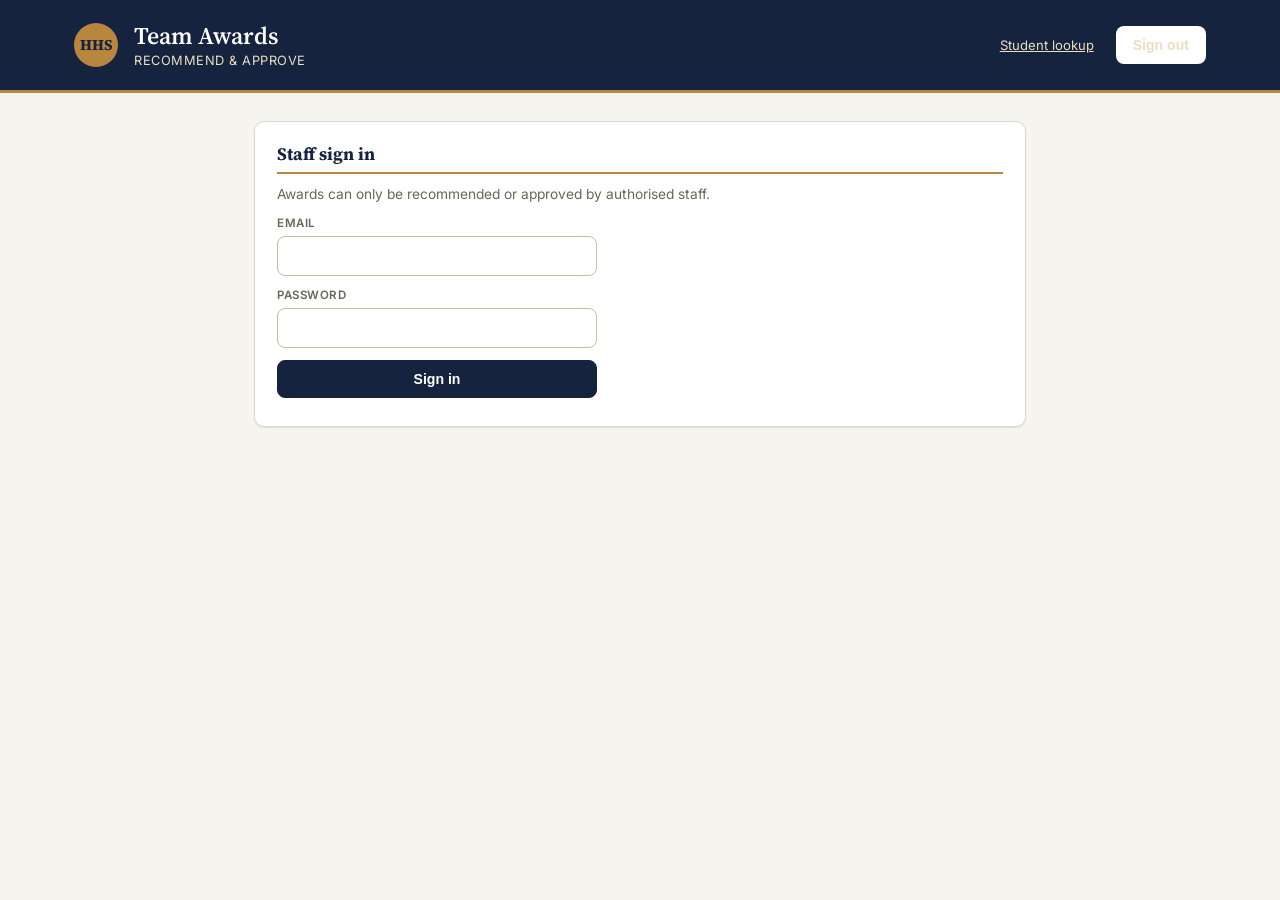
<file: public/awards.html>
<!doctype html>
<html lang="en">
<head>
  <meta charset="utf-8" />
  <meta name="viewport" content="width=device-width, initial-scale=1" />
  <title>Hillcrest — Team Awards</title>
  <link rel="stylesheet" href="css/style.css" />
  <link rel="stylesheet" href="css/awards.css" />
</head>
<body>

  <header class="site-header">
    <div class="header-inner">
      <div class="crest" aria-hidden="true">HHS</div>
      <div>
        <h1 class="site-title">Team Awards</h1>
        <p class="site-subtitle">RECOMMEND &amp; APPROVE</p>
      </div>
      <div class="header-spacer"></div>
      <a href="index.html" class="staff-link">Student lookup</a>
      <div id="userBadge" class="user-badge"></div>
      <button id="signOutBtn" class="btn btn-ghost btn-on-dark">Sign out</button>
    </div>
  </header>

  <main class="page page-narrow">

    <!-- Auth gate -->
    <section id="authGate" class="panel">
      <h2 class="panel-title">Staff sign in</h2>
      <p class="panel-hint">Awards can only be recommended or approved by authorised staff.</p>
      <form id="authForm" class="auth-form">
        <div>
          <label for="authEmail">Email</label>
          <input type="email" id="authEmail" required autocomplete="username" />
        </div>
        <div>
          <label for="authPassword">Password</label>
          <input type="password" id="authPassword" required autocomplete="current-password" />
        </div>
        <button type="submit" class="btn btn-primary">Sign in</button>
      </form>
      <p id="authError" class="error-text"></p>
    </section>

    <!-- Tool -->
    <div id="toolPanel" class="is-hidden">

      <section class="panel">
        <h2 class="panel-title">1. Recommend an award</h2>
        <form id="recommendForm" novalidate>
          <label for="studentSearch">Student</label>
          <input type="text" id="studentSearch" placeholder="Name or admin number…" autocomplete="off" />
          <div id="studentMatches" class="match-list"></div>
          <div id="selectedStudent" class="selected-student"></div>

          <div class="form-grid">
            <div>
              <label for="teamSelect">Team</label>
              <select id="teamSelect"></select>
            </div>
            <div>
              <label for="levelSelect">Award level</label>
              <select id="levelSelect"></select>
            </div>
          </div>

          <label for="noteInput">Note (optional) <span id="noteCount" class="note-count"></span></label>
          <textarea id="noteInput" rows="3" maxlength="300"></textarea>

          <p id="recommendError" class="error-text"></p>
          <p id="recommendStatus" class="ok-text"></p>
          <button type="submit" class="btn btn-primary">Submit recommendation</button>
        </form>
      </section>

      <section class="panel">
        <div class="panel-row">
          <h2 class="panel-title">2. Recommendations</h2>
          <button type="button" id="refreshBtn" class="btn btn-ghost">Refresh</button>
        </div>
        <div class="tab-row" role="tablist">
          <button type="button" class="tab is-active" data-status="pending">Pending</button>
          <button type="button" class="tab" data-status="confirmed">Confirmed</button>
          <button type="button" class="tab" data-status="rejected">Declined</button>
          <button type="button" class="tab" data-status="all">All</button>
        </div>
        <div id="recList" class="rec-list"></div>
      </section>

    </div>
  </main>

  <script src="js/config.js"></script>
  <script type="module" src="js/awards-app.js"></script>
</body>
</html>
</file>
<file: public/css/style.css>
/* ==========================================================
   Hillcrest Student Lookup — theme
   Palette: ink navy + ledger gold + warm paper (school-crest
   feel, not a generic SaaS dashboard). Serif for identity,
   sans for dense tabular data.
   ========================================================== */

@import url("https://fonts.googleapis.com/css2?family=Source+Serif+4:wght@500;600;700&family=Inter:wght@400;500;600;700&display=swap");

:root {
  --ink: #16233f;
  --ink-soft: #3b4a6b;
  --paper: #f6f4ee;
  --paper-raised: #ffffff;
  --gold: #b8863e;
  --gold-soft: #eadfc3;
  --maroon: #7a2e2e;
  --line: #ded7c4;
  --line-strong: #c7bea3;
  --text: #232323;
  --text-muted: #6b6559;
  --radius: 10px;
  --shadow-sm: 0 1px 2px rgba(22, 35, 63, 0.06), 0 1px 1px rgba(22, 35, 63, 0.04);
  --shadow-md: 0 12px 32px rgba(22, 35, 63, 0.16);
  --font-serif: "Source Serif 4", Georgia, serif;
  --font-sans: "Inter", system-ui, sans-serif;
}

* { box-sizing: border-box; }

html, body {
  margin: 0;
  background: var(--paper);
  color: var(--text);
  font-family: var(--font-sans);
}

body.no-scroll { overflow: hidden; }

.mono { font-variant-numeric: tabular-nums; font-family: "Inter", monospace; }

/* ---------- Header ---------- */
.site-header {
  background: var(--ink);
  border-bottom: 3px solid var(--gold);
  padding: 22px 0;
}
.header-inner {
  max-width: 1180px;
  margin: 0 auto;
  padding: 0 24px;
  display: flex;
  align-items: center;
  gap: 16px;
}
.crest {
  width: 44px;
  height: 44px;
  border-radius: 50%;
  background: var(--gold);
  color: var(--ink);
  display: flex;
  align-items: center;
  justify-content: center;
  font-family: var(--font-serif);
  font-weight: 700;
  font-size: 15px;
  flex-shrink: 0;
}
.site-title {
  font-family: var(--font-serif);
  color: #fff;
  font-size: 1.5rem;
  font-weight: 600;
  margin: 0;
  line-height: 1.2;
}
.site-subtitle {
  color: var(--gold-soft);
  font-size: 0.8rem;
  letter-spacing: 0.04em;
  margin: 2px 0 0;
}

/* ---------- Layout ---------- */
.page {
  max-width: 1180px;
  margin: 0 auto;
  padding: 28px 24px 64px;
}

/* ---------- Control rail ---------- */
.control-rail {
  background: var(--paper-raised);
  border: 1px solid var(--line);
  border-radius: var(--radius);
  box-shadow: var(--shadow-sm);
  padding: 20px 22px;
  margin-bottom: 22px;
}
.field-row {
  display: grid;
  grid-template-columns: 2fr 1fr;
  gap: 14px;
  margin-bottom: 14px;
}
.filter-row {
  display: grid;
  grid-template-columns: repeat(4, 1fr) auto auto;
  gap: 10px;
  align-items: end;
}
label {
  display: block;
  font-size: 0.72rem;
  font-weight: 600;
  text-transform: uppercase;
  letter-spacing: 0.05em;
  color: var(--text-muted);
  margin-bottom: 6px;
}
input[type="text"], select {
  width: 100%;
  border: 1px solid var(--line-strong);
  border-radius: 8px;
  padding: 10px 12px;
  font-size: 0.92rem;
  font-family: inherit;
  background: #fff;
  color: var(--text);
}
input[type="text"]:focus, select:focus {
  outline: none;
  border-color: var(--gold);
  box-shadow: 0 0 0 3px var(--gold-soft);
}
.btn {
  border: 1px solid var(--line-strong);
  background: #fff;
  border-radius: 8px;
  padding: 10px 16px;
  font-size: 0.88rem;
  font-weight: 600;
  cursor: pointer;
  color: var(--ink);
  transition: background 0.15s, border-color 0.15s;
  white-space: nowrap;
}
.btn:hover { background: var(--paper); }
.btn-primary {
  background: var(--ink);
  border-color: var(--ink);
  color: #fff;
}
.btn-primary:hover { background: var(--ink-soft); }
.btn-ghost {
  border-color: transparent;
  color: var(--text-muted);
}
.btn-ghost:hover { background: var(--paper); color: var(--text); }

/* ---------- Results header ---------- */
.results-meta {
  display: flex;
  justify-content: space-between;
  align-items: baseline;
  margin-bottom: 10px;
  font-size: 0.85rem;
  color: var(--text-muted);
}
#resultCount { font-weight: 600; color: var(--ink); }

.is-hidden { display: none; }

/* ---------- Table ---------- */
.table-wrap {
  background: var(--paper-raised);
  border: 1px solid var(--line);
  border-radius: var(--radius);
  overflow: hidden;
  box-shadow: var(--shadow-sm);
}
.table-wrap.is-hidden { display: none; }
table { width: 100%; border-collapse: collapse; }
thead th {
  text-align: left;
  font-size: 0.7rem;
  text-transform: uppercase;
  letter-spacing: 0.05em;
  color: var(--text-muted);
  background: var(--paper);
  border-bottom: 1px solid var(--line);
  padding: 12px 16px;
}
tbody td {
  padding: 12px 16px;
  border-bottom: 1px solid var(--line);
  vertical-align: middle;
  font-size: 0.9rem;
}
.roster-row { cursor: pointer; transition: background 0.12s; }
.roster-row:hover { background: var(--gold-soft); }
.roster-row:last-child td { border-bottom: none; }

.cell-photo { width: 56px; }
.avatar {
  width: 44px;
  height: 44px;
  aspect-ratio: 1 / 1;
  border-radius: var(--radius); /* Rounded curved corners (10px) */
  overflow: hidden;
  background: var(--paper);
  border: 1px solid var(--line);
  display: flex;
  align-items: center;
  justify-content: center;
}

.avatar img { width: 100%; height: 100%; object-fit: cover; display: block; }
.avatar-fallback {
  font-family: var(--font-serif); font-weight: 600;
  color: var(--ink-soft); font-size: 0.85rem;
}

.avatar-lg {
  width: 76px;
  height: 76px;
  aspect-ratio: 1 / 1;
  border-radius: var(--radius);
}

.avatar-fallback-lg { font-size: 1.4rem; }

.student-name { display: block; font-weight: 600; color: var(--ink); }
.student-sub { display: block; font-size: 0.76rem; color: var(--text-muted); margin-top: 1px; }

.pill {
  display: inline-block;
  font-size: 0.72rem;
  font-weight: 600;
  padding: 3px 8px;
  border-radius: 999px;
  margin-right: 4px;
}
.pill-grade { background: var(--ink); color: #fff; }
.pill-class { background: var(--paper); border: 1px solid var(--line-strong); color: var(--ink-soft); }

.badge {
  display: inline-block;
  font-size: 0.72rem;
  padding: 3px 9px;
  border-radius: 999px;
  border: 1px solid var(--gold);
  color: var(--maroon);
  background: #fff;
  margin: 2px 4px 2px 0;
}
.badge-muted { border-color: var(--line-strong); color: var(--text-muted); }

.empty-row td { padding: 40px 16px; }
.empty-state { text-align: center; }
.empty-hint { color: var(--text-muted); font-size: 0.85rem; margin-top: 4px; }
.error-text { color: var(--maroon); font-weight: 600; }

/* ---------- Loading ---------- */
.loading-state {
  display: flex;
  align-items: center;
  gap: 10px;
  padding: 40px 0;
  color: var(--text-muted);
  justify-content: center;
}
.spinner {
  width: 16px; height: 16px;
  border: 2px solid var(--line-strong);
  border-top-color: var(--gold);
  border-radius: 50%;
  animation: spin 0.7s linear infinite;
}
@keyframes spin { to { transform: rotate(360deg); } }

/* ---------- Drawer ---------- */
.scrim {
  position: fixed; inset: 0;
  background: rgba(22, 35, 63, 0.45);
  opacity: 0; pointer-events: none;
  transition: opacity 0.2s;
  z-index: 40;
}
.scrim.is-visible { opacity: 1; pointer-events: auto; }

.drawer {
  position: fixed; top: 0; right: 0; bottom: 0;
  width: min(420px, 92vw);
  background: var(--paper-raised);
  box-shadow: var(--shadow-md);
  transform: translateX(100%);
  transition: transform 0.25s ease;
  z-index: 50;
  padding: 26px 24px;
  overflow-y: auto;
}
.drawer.is-open { transform: translateX(0); }
.drawer-close {
  position: absolute; top: 18px; right: 18px;
  background: none; border: none; font-size: 1.4rem;
  color: var(--text-muted); cursor: pointer; line-height: 1;
}
.drawer-close:hover { color: var(--ink); }

.drawer-header { display: flex; gap: 14px; align-items: center; margin-bottom: 18px; padding-right: 30px; }
.drawer-name { font-family: var(--font-serif); font-size: 1.25rem; margin: 0; color: var(--ink); }
.drawer-meta { margin: 4px 0 0; font-size: 0.82rem; color: var(--text-muted); }

.drawer-facts {
  display: grid;
  grid-template-columns: 1fr 1fr;
  gap: 12px 16px;
  margin: 0 0 20px;
  padding: 14px;
  background: var(--paper);
  border-radius: 8px;
}
.drawer-facts dt { font-size: 0.68rem; text-transform: uppercase; letter-spacing: 0.04em; color: var(--text-muted); }
.drawer-facts dd { margin: 2px 0 0; font-size: 0.88rem; font-weight: 600; color: var(--ink); }

.drawer-subheading {
  font-family: var(--font-serif); font-size: 1rem; color: var(--ink);
  margin: 0 0 8px; border-bottom: 2px solid var(--gold); padding-bottom: 6px;
}
.drawer-table { width: 100%; border-collapse: collapse; font-size: 0.84rem; }
.drawer-table th {
  text-align: left; font-size: 0.68rem; text-transform: uppercase;
  color: var(--text-muted); padding: 6px 4px; border-bottom: 1px solid var(--line);
}
.drawer-table td { padding: 7px 4px; border-bottom: 1px solid var(--line); }

/* ---------- Responsive ---------- */
@media (max-width: 860px) {
  .field-row { grid-template-columns: 1fr; }
  .filter-row { grid-template-columns: 1fr 1fr; }
  .cell-subjects, thead th:nth-child(6) { display: none; }
}

/* ==========================================================
   Admin auth widget (header)
   ========================================================== */
.auth-widget { position: relative; display: flex; align-items: center; gap: 10px; }
.btn-on-dark { color: var(--gold-soft); border-color: rgba(255, 255, 255, 0.25); }
.btn-on-dark:hover { background: rgba(255, 255, 255, 0.08); }
.admin-badge {
  font-size: 0.8rem;
  color: var(--gold-soft);
  background: rgba(255, 255, 255, 0.08);
  padding: 6px 10px;
  border-radius: 999px;
}
.auth-popover {
  position: absolute;
  top: calc(100% + 10px);
  right: 0;
  width: 260px;
  background: var(--paper-raised);
  border: 1px solid var(--line);
  border-radius: 10px;
  box-shadow: var(--shadow-md);
  padding: 16px;
  z-index: 60;
}
.auth-popover label { margin-top: 8px; }
.auth-popover form > label:first-child { margin-top: 0; }
.btn-block { width: 100%; margin-top: 12px; }

/* ==========================================================
   Drawer: edit form
   ========================================================== */
.edit-grid {
  display: grid;
  grid-template-columns: 1fr 1fr;
  gap: 12px 14px;
  margin-bottom: 18px;
}
.edit-form label { margin-top: 0; }

.chip-row { display: flex; flex-wrap: wrap; gap: 6px; margin-bottom: 10px; min-height: 28px; }
.chip {
  display: inline-flex;
  align-items: center;
  gap: 6px;
  font-size: 0.78rem;
  padding: 4px 6px 4px 10px;
  border-radius: 999px;
  border: 1px solid var(--gold);
  color: var(--maroon);
  background: #fff;
}
.chip-remove {
  background: none;
  border: none;
  color: var(--maroon);
  cursor: pointer;
  font-size: 1rem;
  line-height: 1;
  padding: 0 2px;
}
.chip-remove:hover { color: var(--ink); }

.add-subject-row { display: flex; gap: 8px; margin-bottom: 18px; }
.add-subject-row select { flex: 1; }

.edit-actions { display: flex; gap: 10px; margin-top: 6px; }
.btn-block.btn-primary { margin-top: 0; }

/* ==========================================================
   Filters modal
   ========================================================== */
.modal {
  position: fixed;
  inset: 0;
  z-index: 55;
  display: flex;
  align-items: flex-start;
  justify-content: center;
  padding: 8vh 20px;
  opacity: 0;
  pointer-events: none;
  transition: opacity 0.18s;
}
.modal.is-open { opacity: 1; pointer-events: auto; }
.modal-card {
  background: var(--paper-raised);
  border-radius: var(--radius);
  box-shadow: var(--shadow-md);
  width: min(560px, 100%);
  transform: translateY(-8px);
  transition: transform 0.18s;
}
.modal.is-open .modal-card { transform: translateY(0); }
.modal-header {
  display: flex;
  align-items: center;
  justify-content: space-between;
  padding: 18px 22px;
  border-bottom: 1px solid var(--line);
}
.modal-title { font-family: var(--font-serif); font-size: 1.1rem; color: var(--ink); margin: 0; }
.modal-body { padding: 20px 22px; }
.modal-grid { display: grid; grid-template-columns: 1fr 1fr; gap: 14px; }
.modal-footer {
  display: flex;
  justify-content: space-between;
  padding: 16px 22px;
  border-top: 1px solid var(--line);
}

/* ---------- Search bar layout tweaks ---------- */
.field-grow { flex: 1; }
.field-row { display: flex; gap: 14px; align-items: end; flex-wrap: wrap; }
.field-row-actions { display: flex; gap: 8px; align-items: end; }
.filter-count-badge {
  display: inline-flex;
  align-items: center;
  justify-content: center;
  min-width: 18px;
  height: 18px;
  padding: 0 5px;
  border-radius: 999px;
  background: var(--maroon);
  color: #fff;
  font-size: 0.68rem;
  margin-left: 4px;
}
.filter-count-badge.is-hidden { display: none; }
.active-filters {
  display: flex;
  flex-wrap: wrap;
  gap: 6px;
  margin-top: 12px;
}
.chip-filter { border-color: var(--line-strong); color: var(--ink-soft); }

/* ==========================================================
   Result layout toggle + card grid
   ========================================================== */
.layout-toggle { display: inline-flex; border: 1px solid var(--line-strong); border-radius: 8px; overflow: hidden; }
.layout-btn {
  border: none;
  background: #fff;
  padding: 6px 12px;
  font-size: 0.78rem;
  font-weight: 600;
  color: var(--text-muted);
  cursor: pointer;
  border-left: 1px solid var(--line-strong);
}
.layout-btn:first-child { border-left: none; }
.layout-btn.is-active { background: var(--ink); color: #fff; }
.layout-btn:not(.is-active):hover { background: var(--paper); }

.cards-wrap.is-hidden { display: none; }
.results-grid {
  display: grid;
  grid-template-columns: repeat(4, 1fr);
  gap: 14px;
}
.results-grid.grid-cols-2 { grid-template-columns: repeat(2, 1fr); }
.results-grid.grid-cols-4 { grid-template-columns: repeat(4, 1fr); }

.student-card {
  display: flex;
  flex-direction: column;
  align-items: center;
  gap: 8px;
  text-align: center;
  background: var(--paper-raised);
  border: 1px solid var(--line);
  border-radius: var(--radius);
  padding: 20px 14px;
  cursor: pointer;
  font-family: inherit;
  transition: box-shadow 0.15s, border-color 0.15s;
}
.student-card:hover { border-color: var(--gold); box-shadow: var(--shadow-sm); }
.avatar-card {
  width: 90px !important;
  height: 90px !important;
  aspect-ratio: 1 / 1;
  border-radius: var(--radius) !important;
  overflow: hidden;
}

.card-name { font-weight: 600; color: var(--ink); font-size: 0.92rem; }
.card-admin { font-size: 0.78rem; color: var(--text-muted); }

.empty-state-grid {
  grid-column: 1 / -1;
  padding: 50px 0;
  background: var(--paper-raised);
  border: 1px solid var(--line);
  border-radius: var(--radius);
}

@media (max-width: 700px) {
  .results-grid, .results-grid.grid-cols-2, .results-grid.grid-cols-3 {
    grid-template-columns: repeat(2, 1fr);
  }
  .modal-grid { grid-template-columns: 1fr; }
}

@media print {
  /* Exclude search form, filter panels, and other non-card UI elements */
  #searchForm,
  .control-rail,
  #filterModal,
  .filter-panel,
  .site-header,
  .results-meta,
  .drawer,
  .scrim,
  #authWidget {
    display: none !important;
  }

  /* Ensure only the grid cards print cleanly */
  .cards-wrap, 
  .results-grid {
    display: grid !important;
    grid-template-columns: repeat(6, 1fr) !important;
    gap: 10px !important;
    width: 100% !important;
  }

  .student-card {
    break-inside: avoid;
    page-break-inside: avoid;
    border: 1px solid #ccc;
    padding: 10px;
    background: #fff;
  }

  .student-card img {
    width: 90px !important;
    height: 120px !important;
    object-fit: cover !important;
    -webkit-print-color-adjust: exact;
    print-color-adjust: exact;
  }
}

.photo-modal-backdrop {
  position: fixed;
  inset: 0;

  display: flex;
  align-items: center;
  justify-content: center;

  background: rgba(0, 0, 0, 0.8);
  z-index: 9999;
}

.photo-modal-content {
  width: 240px;
  height: 240px;
  aspect-ratio: 1 / 1;
  overflow: hidden;
  border-radius: var(--radius); /* Curved corners */
  background: #fff;
  box-shadow: 0 12px 40px rgba(0, 0, 0, 0.4);
}

.photo-modal-content img {
  width: 100%;
  height: 100%;
  object-fit: cover;
}

.student-photo-preview {
  width: 100% !important;
  height: 100% !important;
  object-fit: cover;
  border-radius: var(--radius);
}

body.is-locked #searchForm,
body.is-locked #tableWrap,
body.is-locked #cardsWrap,
body.is-locked .layout-toggle,
body.is-locked #printCardsBtn { display: none !important; }

/* ==========================================================
   Login Gate Overlay
   ========================================================== */
.login-gate {
  position: fixed;
  inset: 0;
  background: var(--ink);
  display: flex;
  align-items: center;
  justify-content: center;
  z-index: 1000;
  padding: 20px;
}
.login-gate.is-hidden {
  display: none !important;
}
.login-card {
  background: var(--paper-raised);
  border: 1px solid var(--line);
  border-radius: var(--radius);
  box-shadow: var(--shadow-md);
  width: min(400px, 100%);
  padding: 32px 28px;
  text-align: center;
}
.login-card .crest {
  margin: 0 auto 16px auto;
}
.login-title {
  font-family: var(--font-serif);
  font-size: 1.4rem;
  color: var(--ink);
  margin: 0 0 8px;
}
.login-hint {
  font-size: 0.85rem;
  color: var(--text-muted);
  margin-bottom: 24px;
}
.login-card form {
  text-align: left;
}
.login-card label {
  margin-top: 12px;
}
.login-card label:first-of-type {
  margin-top: 0;
}
.login-divider {
  margin-top: 16px;
  border-top: 1px solid var(--line);
  padding-top: 16px;
}
.login-status {
  font-size: 0.85rem;
  color: var(--text-muted);
  margin-top: 12px;
}
.login-divider,
#microsoftSignInBtn { display: none; }

/* ---------- Sign-in progress ---------- */
.btn:disabled { opacity: 0.7; cursor: not-allowed; }

.btn.is-busy,
.btn.is-busy:disabled { cursor: progress; }

.btn.is-busy::before {
  content: "";
  display: inline-block;
  width: 13px;
  height: 13px;
  margin-right: 8px;
  vertical-align: -2px;
  border: 2px solid currentColor;
  border-right-color: transparent;
  border-radius: 50%;
  animation: spin 0.7s linear infinite;   
}

.login-status { min-height: 1.3em; }

.staff-link {
  background: none; border: none; color: var(--gold-soft); font: inherit;
  font-size: 0.82rem; cursor: pointer; text-decoration: underline; padding: 4px 6px;
}
.staff-link:hover { color: #fff; }
.staff-link.is-hidden, .admin-badge.is-hidden { display: none; }

.auth-links { display: flex; align-items: center; gap: 6px; }
.auth-links:empty { display: none; }

/* badge colour per type (value of data-user-type on #authWidget) */
.auth-widget[data-user-type="admin"] .admin-badge { background: var(--gold); color: var(--ink); }
.auth-widget[data-user-type="slt"]   .admin-badge { background: rgba(255, 255, 255, 0.18); color: #fff; }
.auth-widget[data-user-type="staff"] .admin-badge { background: rgba(255, 255, 255, 0.08); color: var(--gold-soft); }

.header-spacer { flex: 1; }
/* Modal wrapper (timetable + student teams) */
.modal-wrapper { position: fixed; inset: 0; z-index: 60; display: flex; align-items: flex-start;
  justify-content: center; padding: 6vh 20px; overflow-y: auto; }
.modal-wrapper.is-hidden { display: none; }
.modal-backdrop { position: fixed; inset: 0; background: rgba(22,35,63,.45); }
.modal-wrapper .modal-card { position: relative; transform: none; }
.modal-card-wide { width: min(980px, 100%); }
.modal-subtitle { margin: 2px 0 0; font-size: .82rem; color: var(--text-muted); }
.btn-group { display: inline-flex; gap: 6px; }
.btn-outline { background: #fff; }
.btn-secondary { background: var(--paper); }
.btn-close { background: none; border: none; font-size: 1.4rem; cursor: pointer; color: var(--text-muted); }
#ttGradeSelect { width: auto; margin-top: 6px; }

/* Timetable */
.timetable-toolbar { display: flex; justify-content: space-between; align-items: center; gap: 10px;
  flex-wrap: wrap; margin-bottom: 12px; }
.tt-edit-badge { font-size: .72rem; font-weight: 700; padding: 3px 10px; border-radius: 999px;
  background: var(--gold-soft); color: #6b4a14; }
.tt-grid-actions { display: flex; gap: 10px; flex-wrap: wrap; }
.tt-grid-container { overflow-x: auto; }
.tt-table { width: 100%; border-collapse: collapse; }
.tt-table th, .tt-table td { border: 1px solid var(--line); padding: 8px; text-align: center; font-size: .85rem; }
.tt-table th { background: var(--paper); font-size: .7rem; text-transform: uppercase; color: var(--text-muted); }
.tt-day-label { font-weight: 600; background: var(--paper); white-space: nowrap; }
.tt-cell-input { width: 56px; text-align: center; padding: 6px; }
.tt-cell-input.invalid-cell { border-color: var(--maroon); background: #f3dcdc; }
.tt-badge-subject { display: block; font-weight: 600; color: var(--ink); }
.tt-teacher { display: block; font-size: .72rem; color: var(--text-muted); }
.tt-badge-none { color: var(--line-strong); }
.tt-badge-not-enrolled { font-size: .75rem; color: var(--text-muted); font-style: italic; }
.tt-status-notice { padding: 8px 12px; border-radius: 8px; margin-bottom: 10px; font-size: .85rem; font-weight: 600; }
.tt-status-notice.error { background: #f3dcdc; color: var(--maroon); }
.tt-status-notice.success { background: #dcefe0; color: #2f6b3a; }
.tt-meta-info { font-size: .8rem; color: var(--text-muted); align-self: center; }
.tt-cell-text { width: 100%; min-width: 120px; text-align: left; padding: 6px 8px; }
#ttClassSelect { width: auto; margin-top: 6px; margin-left: 6px; }
</file>
<file: public/css/awards.css>
/* awards.css — page-specific styles; palette comes from style.css :root */

.page-narrow { max-width: 820px; }
.header-spacer { flex: 1; }

/* Defined here because style.css has no .staff-link (also used by index.html) */
.staff-link {
  background: none;
  border: none;
  color: var(--gold-soft);
  font: inherit;
  font-size: 0.82rem;
  cursor: pointer;
  text-decoration: underline;
  padding: 4px 6px;
}
.staff-link:hover { color: #fff; }
.btn-on-dark { color: var(--gold-soft); border-color: rgba(255, 255, 255, 0.25); }
.btn-on-dark:hover { background: rgba(255, 255, 255, 0.08); }
.user-badge {
  font-size: 0.8rem;
  color: var(--gold-soft);
  background: rgba(255, 255, 255, 0.08);
  padding: 6px 10px;
  border-radius: 999px;
}
.user-badge:empty { display: none; }

/* ---------- Panels ---------- */
.panel {
  background: var(--paper-raised);
  border: 1px solid var(--line);
  border-radius: var(--radius);
  box-shadow: var(--shadow-sm);
  padding: 20px 22px;
  margin-bottom: 20px;
}
.panel-title {
  font-family: var(--font-serif);
  font-size: 1.1rem;
  color: var(--ink);
  margin: 0 0 12px;
  border-bottom: 2px solid var(--gold);
  padding-bottom: 6px;
}
.panel-row { display: flex; justify-content: space-between; align-items: center; gap: 12px; }
.panel-row .panel-title { flex: 1; }
.panel-hint { color: var(--text-muted); font-size: 0.86rem; margin: 0 0 14px; }
.auth-form { display: grid; gap: 12px; max-width: 320px; margin-bottom: 8px; }
.auth-form input { width: 100%; }

/* ---------- Form ---------- */
input[type="email"], input[type="password"], textarea {
  width: 100%;
  border: 1px solid var(--line-strong);
  border-radius: 8px;
  padding: 10px 12px;
  font-size: 0.92rem;
  font-family: inherit;
  background: #fff;
  color: var(--text);
}
textarea { resize: vertical; }
input[type="email"]:focus, input[type="password"]:focus, textarea:focus {
  outline: none;
  border-color: var(--gold);
  box-shadow: 0 0 0 3px var(--gold-soft);
}
.form-grid { display: grid; grid-template-columns: 1fr 1fr; gap: 14px; margin: 14px 0; }
#recommendForm label { margin-top: 12px; }
#recommendForm .form-grid label { margin-top: 0; }
.note-count { float: right; text-transform: none; letter-spacing: 0; font-weight: 400; }
.ok-text { color: #2f6b3a; font-weight: 600; }
.error-text:empty, .ok-text:empty { display: none; }

/* ---------- Student picker ---------- */
.match-list { display: grid; gap: 4px; margin-top: 6px; }
.match-row {
  display: flex;
  justify-content: space-between;
  align-items: center;
  width: 100%;
  background: #fff;
  border: 1px solid var(--line);
  border-radius: 8px;
  padding: 8px 12px;
  font: inherit;
  cursor: pointer;
  text-align: left;
}
.match-row:hover { background: var(--gold-soft); }
.match-name { font-weight: 600; color: var(--ink); }
.match-meta { font-size: 0.78rem; color: var(--text-muted); }
.selected-student {
  margin-top: 10px;
  padding: 10px 12px;
  background: var(--paper);
  border-radius: 8px;
  border: 1px dashed var(--line-strong);
}

/* ---------- Tabs ---------- */
.tab-row { display: flex; gap: 6px; margin-bottom: 14px; flex-wrap: wrap; }
.tab {
  border: 1px solid var(--line-strong);
  background: #fff;
  border-radius: 999px;
  padding: 6px 14px;
  font-size: 0.8rem;
  font-weight: 600;
  color: var(--text-muted);
  cursor: pointer;
}
.tab.is-active { background: var(--ink); border-color: var(--ink); color: #fff; }
.tab:not(.is-active):hover { background: var(--paper); }

/* ---------- Recommendation cards ---------- */
.rec-list { display: grid; gap: 12px; }
.rec-card {
  border: 1px solid var(--line);
  border-radius: var(--radius);
  padding: 14px 16px;
  background: #fff;
}
.rec-head { display: flex; justify-content: space-between; align-items: center; gap: 10px; margin-bottom: 6px; font-weight: 600; color: var(--ink); }
.rec-line { margin: 2px 0; font-size: 0.88rem; }
.rec-meta { margin: 4px 0 0; font-size: 0.76rem; color: var(--text-muted); }
.rec-note { margin: 8px 0 0; padding-left: 10px; border-left: 3px solid var(--gold); font-size: 0.86rem; color: var(--ink-soft); }
.rec-outcome { margin: 8px 0 0; font-size: 0.82rem; color: var(--text-muted); }
.rec-review { display: flex; gap: 8px; align-items: center; flex-wrap: wrap; margin-top: 12px; padding-top: 10px; border-top: 1px solid var(--line); }
.rec-issue-date {
  border: 1px solid var(--line-strong);
  border-radius: 8px;
  padding: 8px 10px;
  font: inherit;
  font-size: 0.85rem;
}

.status-badge {
  font-size: 0.7rem;
  font-weight: 700;
  text-transform: uppercase;
  letter-spacing: 0.04em;
  padding: 3px 9px;
  border-radius: 999px;
}
.status-pending { background: var(--gold-soft); color: #6b4a14; }
.status-confirmed { background: #dcefe0; color: #2f6b3a; }
.status-rejected { background: #f3dcdc; color: var(--maroon); }

@media (max-width: 600px) {
  .form-grid { grid-template-columns: 1fr; }
  .rec-head { flex-direction: column; align-items: flex-start; }
}
</file>
